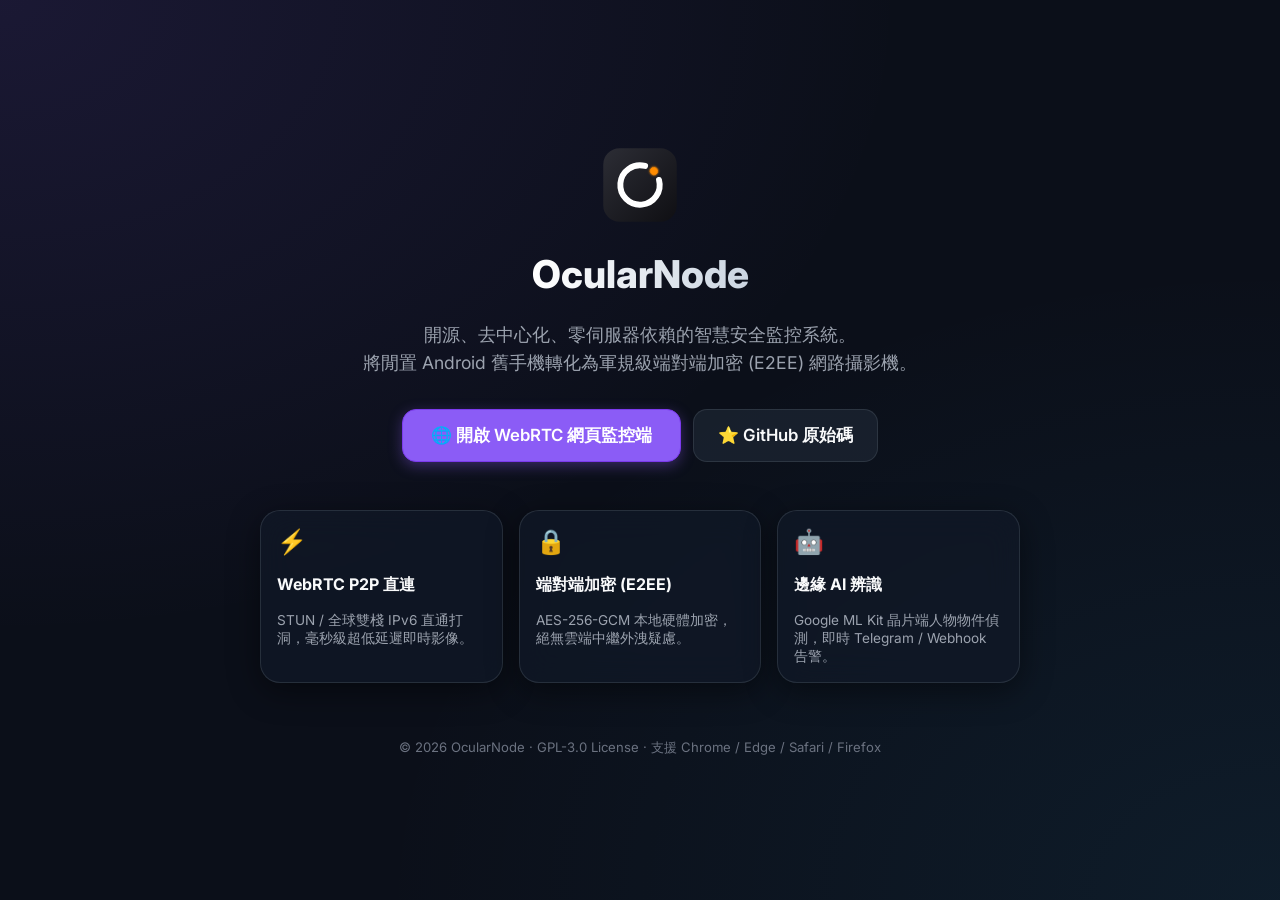
<file: docs/index.html>
<!DOCTYPE html>
<html lang="zh-TW">
<head>
    <meta charset="UTF-8">
    <meta name="viewport" content="width=device-width, initial-scale=1.0">
    <title>OcularNode - 開源去中心化安全監控系統</title>
    <meta name="description" content="OcularNode - 將舊 Android 手機化身為企業級安全監視器，支援去中心化 WebRTC P2P 影音直連與端對端加密 (E2EE)。">
    <meta name="theme-color" content="#0B0F19">

    <link rel="icon" type="image/svg+xml" href="assets/icon.svg">
    <link rel="stylesheet" href="viewer/style.css">
    <script>
        // If URL hash is provided at root, forward directly to viewer
        if (window.location.hash) {
            window.location.href = 'viewer/' + window.location.hash;
        }
    </script>
</head>
<body style="align-items: center; justify-content: center;">

    <div style="width: 100%; max-width: 800px; padding: 40px 20px; text-align: center; display: flex; flex-direction: column; align-items: center; gap: 24px;">
        <div class="brand-icon" style="width: 84px; height: 84px; border-radius: 22px; background: none; box-shadow: none;">
            <img src="assets/icon.svg" alt="OcularNode App Icon" style="width: 100%; height: 100%; object-fit: contain;">
        </div>
        
        <h1 style="font-size: 2.4rem; font-weight: 800; background: linear-gradient(to right, #FFFFFF, #CBD5E1); -webkit-background-clip: text; -webkit-text-fill-color: transparent;">
            OcularNode
        </h1>

        <p style="font-size: 1.1rem; color: var(--text-secondary); max-width: 600px; line-height: 1.6;">
            開源、去中心化、零伺服器依賴的智慧安全監控系統。<br>
            將閒置 Android 舊手機轉化為軍規級端對端加密 (E2EE) 網路攝影機。
        </p>

        <div style="display: flex; gap: 12px; flex-wrap: wrap; justify-content: center; margin-top: 8px;">
            <a href="viewer/" class="btn btn-primary" style="padding: 14px 28px; font-size: 1.05rem;">
                <span>🌐 開啟 WebRTC 網頁監控端</span>
            </a>
            <a href="https://github.com/iokkai/OcularNode" target="_blank" rel="noopener" class="btn" style="padding: 14px 24px; font-size: 1.05rem;">
                <span>⭐ GitHub 原始碼</span>
            </a>
        </div>

        <!-- Features Grid -->
        <div style="display: grid; grid-template-columns: repeat(auto-fit, minmax(220px, 1fr)); gap: 16px; width: 100%; margin-top: 24px; text-align: left;">
            <div class="panel-card">
                <div style="font-size: 1.5rem; margin-bottom: 6px;">⚡</div>
                <div style="font-weight: 700; color: var(--text-primary);">WebRTC P2P 直連</div>
                <div style="font-size: 0.85rem; color: var(--text-secondary); margin-top: 4px;">STUN / 全球雙棧 IPv6 直通打洞，毫秒級超低延遲即時影像。</div>
            </div>

            <div class="panel-card">
                <div style="font-size: 1.5rem; margin-bottom: 6px;">🔒</div>
                <div style="font-weight: 700; color: var(--text-primary);">端對端加密 (E2EE)</div>
                <div style="font-size: 0.85rem; color: var(--text-secondary); margin-top: 4px;">AES-256-GCM 本地硬體加密，絕無雲端中繼外洩疑慮。</div>
            </div>

            <div class="panel-card">
                <div style="font-size: 1.5rem; margin-bottom: 6px;">🤖</div>
                <div style="font-weight: 700; color: var(--text-primary);">邊緣 AI 辨識</div>
                <div style="font-size: 0.85rem; color: var(--text-secondary); margin-top: 4px;">Google ML Kit 晶片端人物物件偵測，即時 Telegram / Webhook 告警。</div>
            </div>
        </div>

        <div style="font-size: 0.82rem; color: var(--text-muted); margin-top: 32px;">
            © 2026 OcularNode · GPL-3.0 License · 支援 Chrome / Edge / Safari / Firefox
        </div>
    </div>

</body>
</html>
</file>
<file: docs/viewer/style.css>
/* ==========================================================================
   OcularNode Web Viewer - Modern Dark Glassmorphism Design System
   ========================================================================== */

@import url('https://fonts.googleapis.com/css2?family=Inter:wght@300;400;500;600;700&family=JetBrains+Mono:wght@400;500;700&display=swap');

:root {
    --bg-main: #0B0F19;
    --bg-surface: rgba(17, 24, 39, 0.75);
    --bg-surface-solid: #111827;
    --bg-card: rgba(31, 41, 55, 0.65);
    --bg-card-hover: rgba(55, 65, 81, 0.75);
    
    --primary: #8B5CF6;
    --primary-hover: #7C3AED;
    --primary-glow: rgba(139, 92, 246, 0.35);
    --primary-container: rgba(139, 92, 246, 0.15);
    
    --accent-cyan: #38BDF8;
    --accent-green: #10B981;
    --accent-green-glow: rgba(16, 185, 129, 0.4);
    --accent-red: #EF4444;
    --accent-amber: #F59E0B;
    
    --text-primary: #F9FAFB;
    --text-secondary: #9CA3AF;
    --text-muted: #6B7280;
    
    --border: rgba(75, 85, 99, 0.4);
    --border-highlight: rgba(139, 92, 246, 0.4);
    
    --radius-sm: 8px;
    --radius-md: 14px;
    --radius-lg: 20px;
    --radius-full: 9999px;
    
    --blur-glass: blur(16px);
    --shadow-glass: 0 8px 32px 0 rgba(0, 0, 0, 0.45);
}

* {
    margin: 0;
    padding: 0;
    box-sizing: border-box;
    font-family: 'Inter', -apple-system, BlinkMacSystemFont, "Segoe UI", Roboto, sans-serif;
    -webkit-font-smoothing: antialiased;
}

body {
    background-color: var(--bg-main);
    background-image: 
        radial-gradient(at 0% 0%, rgba(139, 92, 246, 0.12) 0px, transparent 50%),
        radial-gradient(at 100% 100%, rgba(56, 189, 248, 0.08) 0px, transparent 50%);
    background-attachment: fixed;
    color: var(--text-primary);
    min-height: 100vh;
    display: flex;
    flex-direction: column;
}

/* ==========================================================================
   Header & Navbar
   ========================================================================== */

header {
    width: 100%;
    padding: 16px 24px;
    background: var(--bg-surface);
    backdrop-filter: var(--blur-glass);
    -webkit-backdrop-filter: var(--blur-glass);
    border-bottom: 1px solid var(--border);
    position: sticky;
    top: 0;
    z-index: 100;
    display: flex;
    justify-content: space-between;
    align-items: center;
    gap: 16px;
}

.brand-container {
    display: flex;
    align-items: center;
    gap: 12px;
    text-decoration: none;
    color: inherit;
}

.brand-icon {
    width: 38px;
    height: 38px;
    background: linear-gradient(135deg, var(--primary), var(--accent-cyan));
    border-radius: var(--radius-md);
    display: flex;
    align-items: center;
    justify-content: center;
    overflow: hidden;
    box-shadow: 0 4px 12px var(--primary-glow);
}

.brand-icon img {
    width: 100%;
    height: 100%;
    object-fit: cover;
    display: block;
}

.brand-title {
    font-size: 1.25rem;
    font-weight: 700;
    background: linear-gradient(to right, #FFFFFF, #CBD5E1);
    -webkit-background-clip: text;
    -webkit-text-fill-color: transparent;
    display: flex;
    align-items: center;
    gap: 8px;
}

.header-actions {
    display: flex;
    align-items: center;
    gap: 10px;
}

/* ==========================================================================
   Main Grid Layout
   ========================================================================== */

main {
    flex: 1;
    width: 100%;
    max-width: 1380px;
    margin: 0 auto;
    padding: 20px;
    display: grid;
    grid-template-columns: 1fr;
    gap: 20px;
}

@media (min-width: 960px) {
    main {
        grid-template-columns: 1fr 380px;
    }
}

/* ==========================================================================
   Video Player Section
   ========================================================================== */

.video-section {
    display: flex;
    flex-direction: column;
    gap: 12px;
}

.video-container {
    width: 100%;
    background: #000;
    border-radius: var(--radius-lg);
    border: 1px solid var(--border);
    overflow: hidden;
    position: relative;
    aspect-ratio: 16 / 9;
    box-shadow: var(--shadow-glass);
    display: flex;
    align-items: center;
    justify-content: center;
}

video {
    width: 100%;
    height: 100%;
    object-fit: contain;
    display: block;
    background: #000;
    transition: transform 0.2s ease;
}

.video-overlay-top {
    position: absolute;
    top: 14px;
    left: 14px;
    right: 14px;
    display: flex;
    justify-content: space-between;
    align-items: center;
    pointer-events: none;
    z-index: 10;
}

.video-overlay-top > * {
    pointer-events: auto;
}

.video-overlay-bottom {
    position: absolute;
    bottom: 14px;
    left: 14px;
    right: 14px;
    display: flex;
    justify-content: space-between;
    align-items: center;
    pointer-events: none;
    z-index: 10;
}

.video-overlay-bottom > * {
    pointer-events: auto;
}

.video-placeholder {
    display: flex;
    flex-direction: column;
    align-items: center;
    justify-content: center;
    gap: 16px;
    padding: 32px;
    text-align: center;
    color: var(--text-secondary);
}

.video-placeholder .icon {
    font-size: 56px;
    opacity: 0.7;
}

/* Badges */
.badge {
    display: inline-flex;
    align-items: center;
    gap: 6px;
    padding: 5px 12px;
    border-radius: var(--radius-full);
    font-size: 0.78rem;
    font-weight: 600;
    background: var(--bg-surface);
    backdrop-filter: var(--blur-glass);
    border: 1px solid var(--border);
    color: var(--text-primary);
}

.badge-live {
    background: rgba(16, 185, 129, 0.2);
    border-color: rgba(16, 185, 129, 0.4);
    color: #34D399;
}

.pulse-dot {
    width: 8px;
    height: 8px;
    background-color: var(--accent-green);
    border-radius: 50%;
    box-shadow: 0 0 0 0 var(--accent-green-glow);
    animation: pulse 1.8s infinite;
}

@keyframes pulse {
    0% { transform: scale(0.95); box-shadow: 0 0 0 0 var(--accent-green-glow); }
    70% { transform: scale(1); box-shadow: 0 0 0 8px rgba(16, 185, 129, 0); }
    100% { transform: scale(0.95); box-shadow: 0 0 0 0 rgba(16, 185, 129, 0); }
}

/* Quick Bar below video */
.quick-control-bar {
    display: flex;
    flex-wrap: wrap;
    gap: 8px;
    background: var(--bg-surface);
    backdrop-filter: var(--blur-glass);
    padding: 10px 14px;
    border-radius: var(--radius-md);
    border: 1px solid var(--border);
    align-items: center;
    justify-content: space-between;
}

/* ==========================================================================
   Sidebar & Control Panels
   ========================================================================== */

.sidebar {
    display: flex;
    flex-direction: column;
    gap: 16px;
}

.panel-card {
    background: var(--bg-surface);
    backdrop-filter: var(--blur-glass);
    -webkit-backdrop-filter: var(--blur-glass);
    border-radius: var(--radius-lg);
    padding: 16px;
    border: 1px solid var(--border);
    display: flex;
    flex-direction: column;
    gap: 12px;
    box-shadow: var(--shadow-glass);
}

.panel-header {
    display: flex;
    justify-content: space-between;
    align-items: center;
    padding-bottom: 8px;
    border-bottom: 1px solid var(--border);
}

.panel-header h3 {
    font-size: 0.95rem;
    font-weight: 600;
    color: var(--text-primary);
    display: flex;
    align-items: center;
    gap: 6px;
}

/* Hardware Stats Grid */
.stats-grid {
    display: grid;
    grid-template-columns: 1fr 1fr;
    gap: 8px;
}

.stat-box {
    background: var(--bg-card);
    padding: 10px 12px;
    border-radius: var(--radius-sm);
    border: 1px solid var(--border);
    display: flex;
    flex-direction: column;
    gap: 2px;
}

.stat-label {
    font-size: 0.72rem;
    color: var(--text-muted);
    font-weight: 500;
}

.stat-value {
    font-size: 1.05rem;
    font-weight: 700;
    font-family: 'JetBrains Mono', monospace;
    color: var(--text-primary);
}

/* Controls Grid */
.controls-grid {
    display: grid;
    grid-template-columns: 1fr 1fr;
    gap: 8px;
}

/* Buttons */
.btn {
    display: inline-flex;
    align-items: center;
    justify-content: center;
    gap: 6px;
    padding: 10px 14px;
    border-radius: var(--radius-md);
    font-size: 0.88rem;
    font-weight: 600;
    cursor: pointer;
    border: 1px solid var(--border);
    background: var(--bg-card);
    color: var(--text-primary);
    transition: all 0.2s cubic-bezier(0.4, 0, 0.2, 1);
    text-decoration: none;
    user-select: none;
}

.btn:hover {
    background: var(--bg-card-hover);
    border-color: var(--text-muted);
    transform: translateY(-1px);
}

.btn:active {
    transform: translateY(0);
}

.btn-primary {
    background: var(--primary);
    border-color: var(--primary-hover);
    color: #FFFFFF;
    box-shadow: 0 4px 14px var(--primary-glow);
}

.btn-primary:hover {
    background: var(--primary-hover);
    box-shadow: 0 6px 20px var(--primary-glow);
}

.btn-danger {
    background: rgba(239, 68, 68, 0.2);
    border-color: rgba(239, 68, 68, 0.4);
    color: #F87171;
}

.btn-danger:hover {
    background: var(--accent-red);
    color: #FFF;
}

.btn-icon-only {
    padding: 8px;
    border-radius: var(--radius-full);
    width: 36px;
    height: 36px;
}

/* Push to Talk Button */
.btn-ptt {
    width: 100%;
    padding: 14px;
    background: linear-gradient(135deg, rgba(139, 92, 246, 0.2), rgba(56, 189, 248, 0.2));
    border: 1px dashed var(--primary);
    color: var(--text-primary);
    border-radius: var(--radius-md);
    font-size: 0.95rem;
    font-weight: 600;
    display: flex;
    align-items: center;
    justify-content: center;
    gap: 8px;
    cursor: pointer;
    transition: all 0.2s;
}

.btn-ptt:hover {
    background: linear-gradient(135deg, rgba(139, 92, 246, 0.35), rgba(56, 189, 248, 0.35));
}

.btn-ptt.active {
    background: var(--accent-red);
    border-color: var(--accent-red);
    color: #FFF;
    animation: ptt-glow 1s infinite alternate;
}

@keyframes ptt-glow {
    from { box-shadow: 0 0 10px rgba(239, 68, 68, 0.5); }
    to { box-shadow: 0 0 24px rgba(239, 68, 68, 0.8); }
}

/* Sliders */
.slider-group {
    display: flex;
    flex-direction: column;
    gap: 6px;
}

.slider-header {
    display: flex;
    justify-content: space-between;
    font-size: 0.8rem;
    color: var(--text-secondary);
}

input[type=range] {
    width: 100%;
    height: 6px;
    background: var(--bg-card);
    border-radius: var(--radius-full);
    outline: none;
    -webkit-appearance: none;
}

input[type=range]::-webkit-slider-thumb {
    -webkit-appearance: none;
    width: 16px;
    height: 16px;
    background: var(--primary);
    border-radius: 50%;
    cursor: pointer;
    box-shadow: 0 0 8px var(--primary-glow);
}

/* ==========================================================================
   Modals & Dialogs
   ========================================================================== */

.modal-backdrop {
    position: fixed;
    inset: 0;
    background: rgba(0, 0, 0, 0.75);
    backdrop-filter: blur(8px);
    display: none;
    align-items: center;
    justify-content: center;
    z-index: 1000;
    padding: 16px;
}

.modal-backdrop.active {
    display: flex;
}

.modal-box {
    background: var(--bg-surface-solid);
    border: 1px solid var(--border);
    border-radius: var(--radius-lg);
    width: 100%;
    max-width: 520px;
    padding: 24px;
    display: flex;
    flex-direction: column;
    gap: 16px;
    box-shadow: 0 25px 50px -12px rgba(0, 0, 0, 0.75);
}

.modal-title {
    font-size: 1.2rem;
    font-weight: 700;
    display: flex;
    align-items: center;
    justify-content: space-between;
}

.form-group {
    display: flex;
    flex-direction: column;
    gap: 6px;
}

.form-group label {
    font-size: 0.82rem;
    font-weight: 500;
    color: var(--text-secondary);
}

.form-input {
    background: var(--bg-card);
    border: 1px solid var(--border);
    padding: 10px 14px;
    border-radius: var(--radius-sm);
    color: var(--text-primary);
    font-size: 0.9rem;
    outline: none;
    transition: border-color 0.2s;
}

.form-input:focus {
    border-color: var(--primary);
}

/* ==========================================================================
   Audio Visualizer Canvas
   ========================================================================== */

#audioVisualizer {
    width: 100%;
    height: 48px;
    background: var(--bg-card);
    border-radius: var(--radius-sm);
    border: 1px solid var(--border);
    display: block;
}

/* ==========================================================================
   Footer
   ========================================================================== */

footer {
    width: 100%;
    padding: 16px;
    text-align: center;
    font-size: 0.8rem;
    color: var(--text-muted);
    border-top: 1px solid var(--border);
    background: var(--bg-surface);
}

footer a {
    color: var(--text-secondary);
    text-decoration: none;
}

footer a:hover {
    color: var(--primary);
}
</file>
